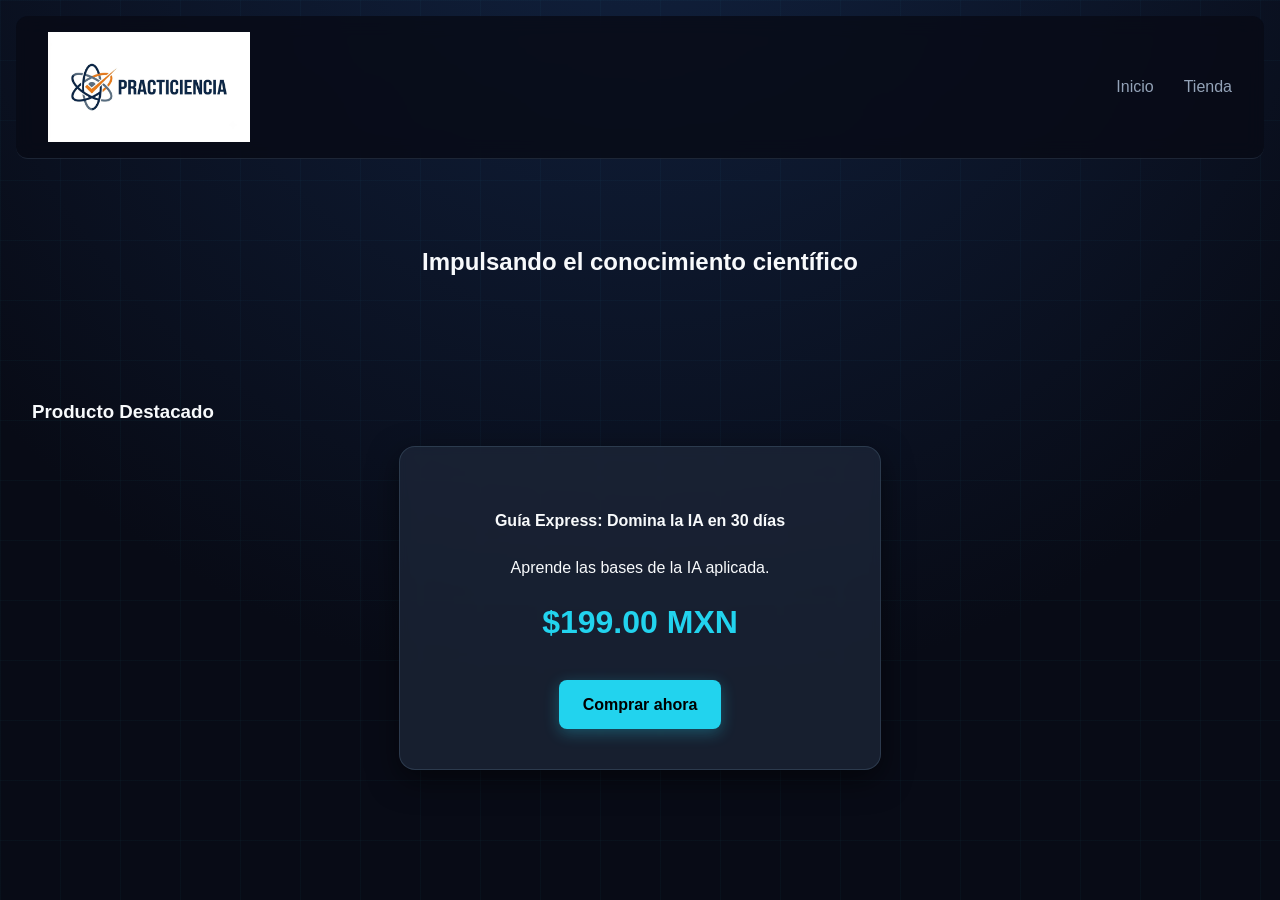
<file: index.html>
<!DOCTYPE html>
<html lang="es">
<head>
    <meta charset="UTF-8">
    <meta name="viewport" content="width=device-width, initial-scale=1.0">
    <meta name="description" content="Practiciencia: Revista de ciencia y tecnología.">
    <meta http-equiv="Content-Security-Policy" content="default-src 'self';">
    <title>Practiciencia | Ciencia y Tecnología</title>
    <link rel="stylesheet" href="style.css">
</head>
<body>
<header>
<nav>
    <a href="index.html" class="logo-link">
        <img src="logo.png" alt="Logo Practiciencia" class="logo-img">
    </a>
    <ul>
        <li><a href="index.html">Inicio</a></li>
        <li><a href="tienda.html">Tienda</a></li> <!-- Este es el enlace nuevo -->
    </ul>
</nav>
</header>

    <main>
        <section id="hero">
            <h2>Impulsando el conocimiento científico</h2>
        </section>

        <section id="producto-ejemplo">
            <h3>Producto Destacado</h3>
            <div class="card">
                <h4>Guía Express: Domina la IA en 30 días</h4>
                <p>Aprende las bases de la IA aplicada.</p>
                <p class="precio">$199.00 MXN</p>
               <!-- Aquí irá el link seguro a tu pasarela de pago -->
               <a href="https://buy.stripe.com/test_00w6oJ63g43p7UHa4Ugfu00" class="btn-seguro" target="_blank" rel="noopener noreferrer">Comprar ahora</a>
            </div>
        </section>
    </main>
</body>
</html>
</file>
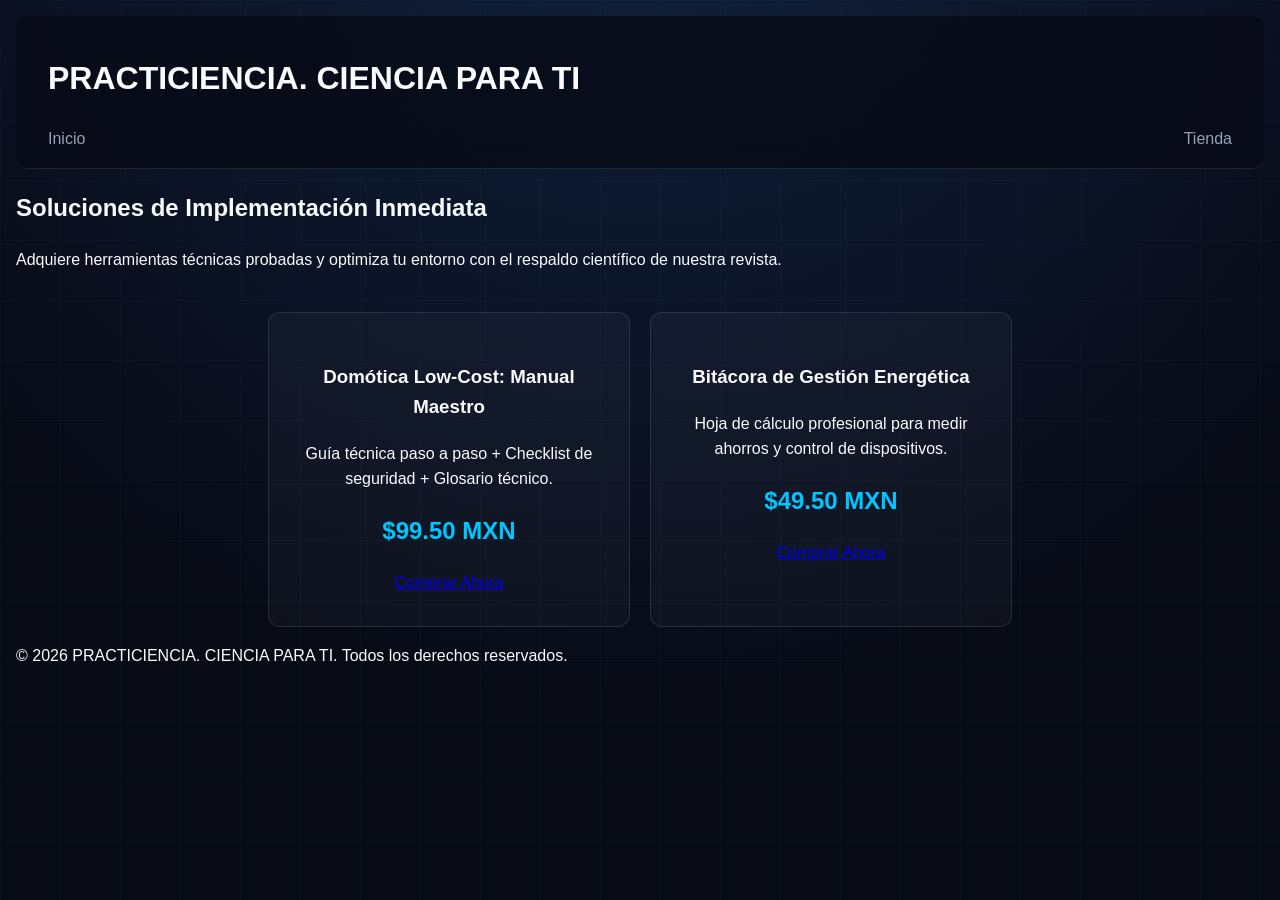
<file: tienda.html>
<!DOCTYPE html>
<html lang="es">
<head>
    <meta charset="UTF-8">
    <title>Tienda | PRACTICIENCIA. CIENCIA PARA TI</title>
    <link rel="stylesheet" href="style.css">
</head>
<body>

    <header>
        <h1>PRACTICIENCIA. CIENCIA PARA TI</h1>
        <nav>
            <a href="index.html">Inicio</a>
            <a href="tienda.html">Tienda</a>
        </nav>
    </header>

    <main>
        <h2>Soluciones de Implementación Inmediata</h2>
        <p>Adquiere herramientas técnicas probadas y optimiza tu entorno con el respaldo científico de nuestra revista.</p>

        <section class="products">
            <div class="product-card">
                <h3>Domótica Low-Cost: Manual Maestro</h3>
                <p>Guía técnica paso a paso + Checklist de seguridad + Glosario técnico.</p>
                <p class="price">$99.50 MXN</p>
                <a href="pago.html" class="btn-tienda">Comprar Ahora</a>
            </div>

            <div class="product-card">
                <h3>Bitácora de Gestión Energética</h3>
                <p>Hoja de cálculo profesional para medir ahorros y control de dispositivos.</p>
                <p class="price">$49.50 MXN</p>
                <a href="pago.html" class="btn-tienda">Comprar Ahora</a>
            </div>
        </section>
    </main>

    <footer>
        <p>&copy; 2026 PRACTICIENCIA. CIENCIA PARA TI. Todos los derechos reservados.</p>
    </footer>

</body>
</html>
</file>
<file: style.css>
/* --- CONFIGURACIÓN BASE Y VARIABLES --- */
:root {
    --bg-deep: #080b16;
    --glass-reflection: #112240;
    --card-bg: rgba(30, 41, 59, 0.7);
    --text-primary: #f8fafc;
    --text-secondary: #94a3b8;
    --accent: #22d3ee;
    --font-main: 'Inter', -apple-system, sans-serif;
}

/* --- RESET Y MARGEN DE SEGURIDAD --- */
body {
    background-color: var(--bg-deep);
    /* Fondo con efecto de cuadrícula de cristal */
    background-image: 
        linear-gradient(to bottom, rgba(34, 211, 238, 0.03) 1px, transparent 1px),
        linear-gradient(to right, rgba(34, 211, 238, 0.03) 1px, transparent 1px),
        radial-gradient(circle at 50% -20%, var(--glass-reflection), var(--bg-deep) 70%);
    background-size: 60px 60px, 60px 60px, 100% 100%;
    background-attachment: fixed;
    
    /* Margen de seguridad de 1cm (1rem) respecto a los bordes */
    padding: 1rem;
    margin: 0;
    line-height: 1.6;
    font-family: var(--font-main);
    color: var(--text-primary);
}

/* --- HEADER --- */
header {
    padding: 1rem 2rem;
    border-bottom: 1px solid rgba(51, 65, 85, 0.5);
    background-color: rgba(8, 11, 22, 0.8);
    backdrop-filter: blur(10px);
    position: sticky;
    top: 1rem; /* Mantiene el margen de 1cm arriba */
    z-index: 100;
    border-radius: 12px;
}

header nav {
    display: flex;
    justify-content: space-between;
    align-items: center;
    max-width: 1200px;
    margin: 0 auto;
}

.logo-link {
    display: flex;
    align-items: center;
}

.logo-img {
    height: 110px;
    width: auto;
    display: block;
    transition: opacity 0.3s ease;
}

header nav ul {
    list-style: none;
    display: flex;
    gap: 30px;
    margin: 0;
    padding: 0;
}

header nav a {
    color: var(--text-secondary);
    text-decoration: none;
    transition: color 0.3s;
}

header nav a:hover {
    color: var(--accent);
}

/* --- CONTENIDO / PRODUCTO --- */
#hero {
    padding: 4rem 2rem;
    text-align: center;
}

#producto-ejemplo {
    margin: 2rem auto;
    padding: 0 1rem;
}

.card {
    background-color: var(--card-bg);
    backdrop-filter: blur(5px);
    padding: 2.5rem;
    border-radius: 16px;
    border: 1px solid rgba(51, 65, 85, 0.8);
    max-width: 400px;
    margin: 0 auto;
    text-align: center;
    box-shadow: 0 10px 30px rgba(0,0,0,0.5);
}

.btn-seguro {
    display: inline-block;
    background-color: var(--accent);
    color: #000;
    padding: 12px 24px;
    border-radius: 8px;
    text-decoration: none;
    font-weight: bold;
    margin-top: 1.5rem;
    transition: all 0.3s ease;
    box-shadow: 0 4px 15px rgba(34, 211, 238, 0.3);
}

.btn-seguro:hover {
    transform: translateY(-2px);
    box-shadow: 0 6px 20px rgba(34, 211, 238, 0.5);
    background-color: white;
}

.precio {
    font-size: 2rem;
    color: var(--accent);
    font-weight: bold;
    margin: 0.5rem 0;
}
/* --- ESTILOS DE LA TIENDA Y BOTONES (Agregado el 06/07/2026) --- */
.button-container { ... }
.btn-practiciencia { ... }
/* ... resto del código ... */
<!DOCTYPE html>
<html lang="es">
<head>
    <meta charset="UTF-8">
    <title>Tienda | PRACTICIENCIA. CIENCIA PARA TI</title>
    <link rel="stylesheet" href="style.css">
</head>
<body>

    <header>
        <h1>PRACTICIENCIA. CIENCIA PARA TI</h1>
        <nav>
            <a href="index.html">Inicio</a>
            <a href="tienda.html">Tienda</a>
        </nav>
    </header>

    <main>
        <h2>Soluciones de Implementación Inmediata</h2>
        <p>Adquiere herramientas técnicas probadas y optimiza tu entorno con el respaldo científico de nuestra revista.</p>

        <section class="products">
            <div class="product-card">
                <h3>Domótica Low-Cost: Manual Maestro</h3>
                <p>Guía técnica paso a paso + Checklist de seguridad + Glosario técnico.</p>
                <p class="price">$99.50 MXN</p>
                <a href="pago.html" class="btn-tienda">Comprar Ahora</a>
            </div>

            <div class="product-card">
                <h3>Bitácora de Gestión Energética</h3>
                <p>Hoja de cálculo profesional para medir ahorros y control de dispositivos.</p>
                <p class="price">$49.50 MXN</p>
                <a href="pago.html" class="btn-tienda">Comprar Ahora</a>
            </div>
        </section>
    </main>

    <footer>
        <p>&copy; 2026 PRACTICIENCIA. CIENCIA PARA TI. Todos los derechos reservados.</p>
    </footer>

</body>
</html>
.products { display: flex; gap: 20px; justify-content: center; margin-top: 40px; }
.product-card { 
    background: rgba(255, 255, 255, 0.03); 
    padding: 30px; 
    border-radius: 12px; 
    border: 1px solid rgba(255, 255, 255, 0.1); 
    width: 300px; 
    text-align: center;
}
.price { font-size: 1.5em; font-weight: bold; color: #00c6ff; margin: 20px 0; }
.products { display: flex; gap: 20px; justify-content: center; margin-top: 40px; }
.product-card { 
    background: rgba(255, 255, 255, 0.03); 
    padding: 30px; 
    border-radius: 12px; 
    border: 1px solid rgba(255, 255, 255, 0.1); 
    width: 300px; 
    text-align: center;
}
.price { font-size: 1.5em; font-weight: bold; color: #00c6ff; margin: 20px 0; }
</file>
